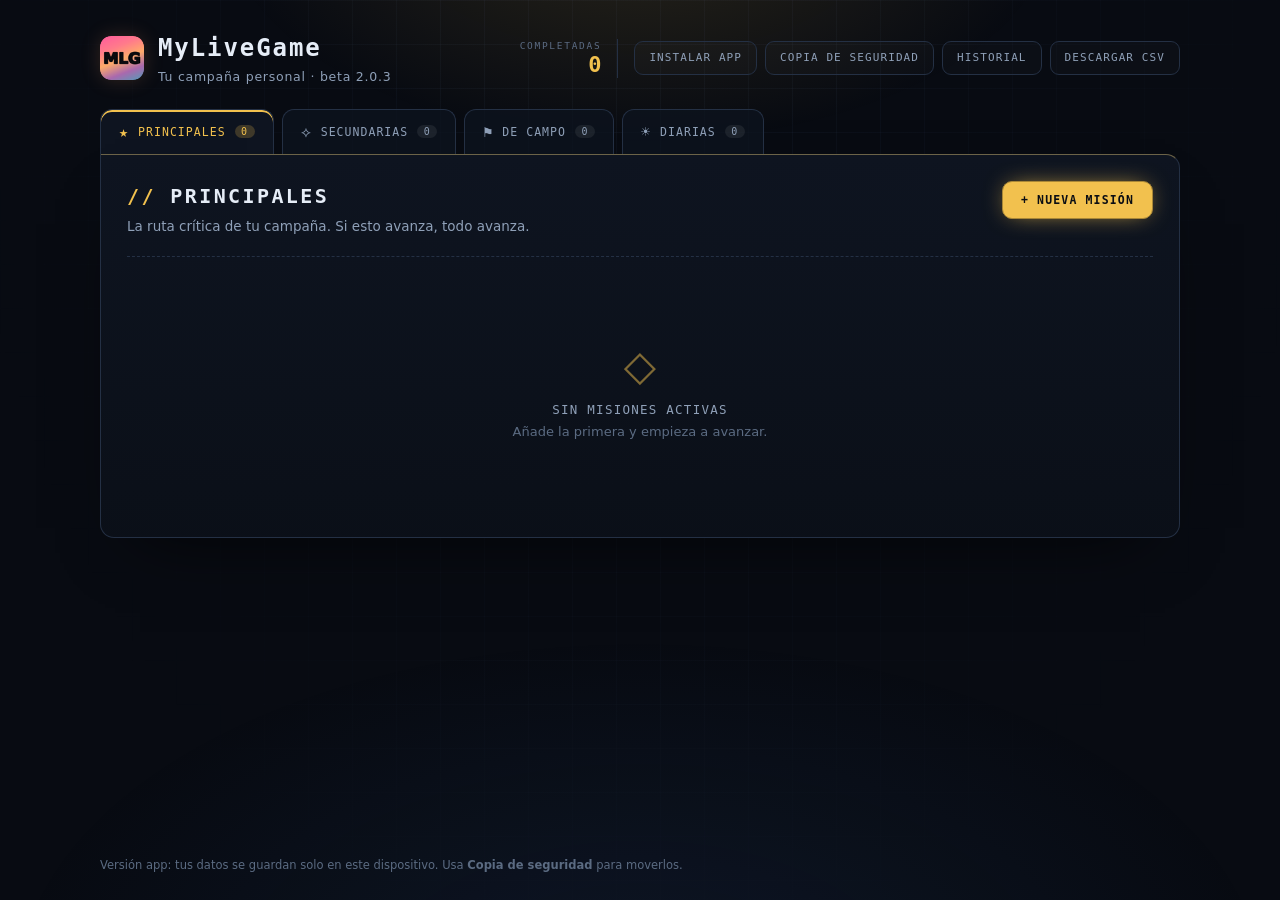
<file: app/index.html>
<!DOCTYPE html>
<html lang="es">
<head>
  <meta charset="utf-8">
  <meta name="viewport" content="width=device-width, initial-scale=1, viewport-fit=cover">
  <title>MyLiveGame</title>
  <meta name="application-name" content="MyLiveGame">
  <meta name="description" content="MyLiveGame (beta): convierte tus tareas en misiones.">
  <meta name="theme-color" content="#ff9a5c">
  <meta name="mobile-web-app-capable" content="yes">
  <meta name="apple-mobile-web-app-capable" content="yes">
  <meta name="apple-mobile-web-app-status-bar-style" content="black-translucent">
  <meta name="apple-mobile-web-app-title" content="MyLiveGame">
  <link rel="manifest" href="manifest.webmanifest?v=2.0.3">
  <link rel="icon" type="image/png" sizes="64x64" href="iconos/favicon-64.png?v=2.0.3">
  <link rel="apple-touch-icon" sizes="180x180" href="iconos/apple-touch-icon.png?v=2.0.3">
  <link rel="stylesheet" href="style.css">
</head>
<body data-tipo="principales">
  <div class="fondo-rejilla" aria-hidden="true"></div>
  <div class="fondo-brillo" aria-hidden="true"></div>

  <header class="hud">
    <div class="marca">
      <img class="logo-mlg" src="iconos/favicon-64.png?v=2.0.3" alt="">
      <div>
        <h1>MyLiveGame</h1>
        <p class="lema-app">Tu campaña personal · beta 2.0.3</p>
      </div>
    </div>
    <div class="hud-derecha">
      <div class="stat">
        <span class="stat-etiqueta">COMPLETADAS</span>
        <span class="stat-valor" id="stat-completadas">0</span>
      </div>
      <div class="hud-acciones">
        <button type="button" class="btn-csv" id="btn-instalar">Instalar app</button>
        <button type="button" class="btn-csv" id="btn-copia">Copia de seguridad</button>
        <button type="button" class="btn-csv" id="btn-historial">Historial</button>
        <button type="button" class="btn-csv" id="btn-csv">Descargar CSV</button>
      </div>
    </div>
  </header>

  <nav class="pestanas" role="tablist" aria-label="Tipos de misión">
    <button class="pestana activa" data-tipo="principales" role="tab">
      <span class="pestana-icono" aria-hidden="true">★</span>
      <span class="pestana-texto">Principales</span>
      <span class="pestana-contador" data-contador="principales">0</span>
    </button>
    <button class="pestana" data-tipo="secundarias" role="tab">
      <span class="pestana-icono" aria-hidden="true">⟡</span>
      <span class="pestana-texto">Secundarias</span>
      <span class="pestana-contador" data-contador="secundarias">0</span>
    </button>
    <button class="pestana" data-tipo="campo" role="tab">
      <span class="pestana-icono" aria-hidden="true">⚑</span>
      <span class="pestana-texto">De Campo</span>
      <span class="pestana-contador" data-contador="campo">0</span>
    </button>
    <button class="pestana" data-tipo="diarias" role="tab">
      <span class="pestana-icono" aria-hidden="true">☀</span>
      <span class="pestana-texto">Diarias</span>
      <span class="pestana-contador" data-contador="diarias">0</span>
    </button>
  </nav>

  <main class="tablero">
    <section class="panel">
      <div class="panel-cabecera">
        <div>
          <h2 id="titulo-seccion">Principales</h2>
          <p class="panel-lema" id="lema-seccion">La ruta crítica de tu campaña.</p>
        </div>
        <button class="btn-primario" id="btn-nueva">
          <span aria-hidden="true">+</span> Nueva misión
        </button>
      </div>

      <ul class="lista-misiones" id="lista"></ul>

      <div class="vacio" id="vacio" hidden>
        <span class="vacio-icono" aria-hidden="true">◇</span>
        <p class="vacio-titulo">Sin misiones activas</p>
        <p class="vacio-texto">Añade la primera y empieza a avanzar.</p>
      </div>
    </section>
  </main>

  <footer class="pie">
    <span>Versión app: tus datos se guardan solo en este dispositivo. Usa <strong>Copia de seguridad</strong> para moverlos.</span>
  </footer>

  <dialog id="dialogo" class="dialogo">
    <form id="form-mision" novalidate>
      <header class="dialogo-cabecera">
        <div>
          <p class="dialogo-etiqueta" id="dialogo-tipo">PRINCIPALES</p>
          <h3 id="dialogo-titulo">Nueva misión</h3>
        </div>
        <button type="button" class="btn-cerrar" id="btn-cerrar" aria-label="Cerrar">×</button>
      </header>

      <p class="grupo-ajustes-titulo">Ajustes normales</p>
      <label class="campo">
        <span>Título <b aria-hidden="true">*</b></span>
        <input type="text" id="campo-titulo" maxlength="160" placeholder="Ej. Terminar el informe del trimestre" autocomplete="off" required>
      </label>

      <label class="campo">
        <span>Descripción <em>(opcional)</em></span>
        <textarea id="campo-descripcion" rows="3" maxlength="1000" placeholder="Detalles, recompensas, notas…"></textarea>
      </label>

      <div class="campos-fecha">
        <div class="campo campo-fecha">
          <label for="campo-inicio">Fecha inicio <em>(opcional)</em></label>
          <div class="fecha-control">
            <input type="date" id="campo-inicio">
            <label class="opcion-aviso" for="aviso-inicio">
              <input type="checkbox" id="aviso-inicio" disabled>
              <span class="radio-aviso" aria-hidden="true"></span>
              <span>Avisarme</span>
            </label>
          </div>
          <label class="hora-aviso-control" for="campo-hora-inicio">Hora del aviso <input type="time" id="campo-hora-inicio" value="00:00" disabled></label>
        </div>
        <div class="campo campo-fecha">
          <label for="campo-fin">Fecha fin <em>(opcional)</em></label>
          <div class="fecha-control">
            <input type="date" id="campo-fin">
            <label class="opcion-aviso" for="aviso-fin">
              <input type="checkbox" id="aviso-fin" disabled>
              <span class="radio-aviso" aria-hidden="true"></span>
              <span>Avisarme</span>
            </label>
          </div>
          <label class="hora-aviso-control" for="campo-hora-fin">Hora del aviso <input type="time" id="campo-hora-fin" value="23:59" disabled></label>
        </div>
      </div>

      <label class="campo"><span>Tipo de misión</span>
        <select id="campo-tipo">
          <option value="principales">Principales</option>
          <option value="secundarias">Secundarias</option>
          <option value="campo">De Campo</option>
          <option value="diarias">Diarias</option>
        </select>
      </label>

      <details class="ajustes-avanzados">
        <summary><span>Ajustes avanzados</span><span class="chevron" aria-hidden="true">⌄</span></summary>
        <div class="avanzados-contenido">
          <p>Opciones adicionales para personalizar esta misión.</p>
          <label class="opcion-check opcion-regular"><input type="checkbox" id="campo-regular"> Activar misión regular</label>
          <div class="regular-opciones" id="regular-opciones" hidden>
            <p class="regular-titulo">Días de reactivación</p>
            <div class="dias-regular" role="group" aria-label="Días de reactivación">
              <label><input type="checkbox" class="dia-regular" value="1"> L</label><label><input type="checkbox" class="dia-regular" value="2"> M</label><label><input type="checkbox" class="dia-regular" value="3"> X</label><label><input type="checkbox" class="dia-regular" value="4"> J</label><label><input type="checkbox" class="dia-regular" value="5"> V</label><label><input type="checkbox" class="dia-regular" value="6"> S</label><label><input type="checkbox" class="dia-regular" value="0"> D</label>
            </div>
            <label class="campo"><span>Hora del aviso semanal <em>(opcional)</em></span><input type="time" id="campo-hora-regular"></label>
            <label class="opcion-check"><input type="checkbox" id="campo-aviso-regular"> Enviar notificación a esa hora</label>
          </div>
          <button type="button" class="btn-fase" id="btn-anadir-fase">＋ Añadir fases</button>
        </div>
      </details>

      <p class="form-error" id="form-error" role="alert" hidden></p>

      <footer class="dialogo-pie">
        <button type="button" class="btn-peligro" id="btn-cancelar-mision" hidden>Cancelar misión</button>
        <button type="button" class="btn-secundario" id="btn-cancelar">Cancelar</button>
        <button type="submit" class="btn-primario" id="btn-guardar-mision">Desplegar misión</button>
      </footer>
    </form>
  </dialog>

  <dialog id="dialogo-historial" class="dialogo dialogo-historial">
    <section class="panel-historial">
      <header class="dialogo-cabecera"><div><p class="dialogo-etiqueta">ARCHIVO DE CAMPAÑA</p><h3>Historial de misiones</h3></div><button type="button" class="btn-cerrar" id="btn-cerrar-historial" aria-label="Cerrar historial">×</button></header>
      <div class="filtros-historial">
        <label class="campo"><span>Buscar por título</span><input type="search" id="historial-busqueda" placeholder="Escribe para buscar…"></label>
        <label class="campo"><span>Tipo</span><select id="historial-tipo"><option value="">Todos</option><option value="principales">Principales</option><option value="secundarias">Secundarias</option><option value="campo">De Campo</option><option value="diarias">Diarias</option></select></label>
        <label class="campo"><span>Desde</span><input type="date" id="historial-desde"></label>
        <label class="campo"><span>Hasta</span><input type="date" id="historial-hasta"></label>
      </div>
      <p class="historial-resumen" id="historial-resumen"></p><ul class="lista-historial" id="lista-historial"></ul>
      <div class="vacio historial-vacio" id="historial-vacio" hidden><p class="vacio-titulo">No hay resultados</p><p class="vacio-texto">Prueba a cambiar los filtros.</p></div>
    </section>
  </dialog>

  <dialog id="dialogo-editor-fases" class="dialogo dialogo-editor">
    <section class="editor-fases">
      <header class="dialogo-cabecera">
        <div>
          <p class="dialogo-etiqueta">DISEÑO DE MISIÓN</p>
          <h3>Editor de fases</h3>
        </div>
        <button type="button" class="btn-cerrar" id="btn-cerrar-editor-fases" aria-label="Cerrar editor">×</button>
      </header>
      <p class="editor-ayuda">Añade fases al lienzo y arrastra con <b>Flechas</b> para conectarlas; usa <b>Borrar flecha</b> para quitarlas. Sin flechas entrantes son iniciales; con varias entradas, deben completarse todas las predecesoras.</p>
      <div class="editor-herramientas">
        <button type="button" class="btn-primario" id="btn-crear-fase">＋ Añadir fase</button>
        <button type="button" class="btn-secundario" id="btn-conectar-fases" aria-pressed="false">↗ Flechas</button>
        <button type="button" class="btn-secundario" id="btn-borrar-flecha" aria-pressed="false">⌫ Borrar flecha</button>
        <span id="editor-modo" class="editor-modo">Pulsa «Añadir fase» para colocar una fase.</span>
      </div>
      <div class="lienzo-scroll" id="lienzo-scroll" aria-label="Lienzo de fases">
        <div class="lienzo-fases" id="lienzo-fases">
          <svg class="lienzo-flechas" id="lienzo-flechas" aria-hidden="true"></svg>
          <div class="lienzo-nodos" id="lienzo-nodos"></div>
        </div>
      </div>
      <p class="form-error" id="editor-error" role="alert" hidden></p>
      <footer class="dialogo-pie">
        <button type="button" class="btn-secundario" id="btn-cancelar-editor-fases">Cancelar</button>
        <button type="button" class="btn-primario" id="btn-confirmar-fases">Confirmar fases</button>
      </footer>
    </section>
  </dialog>

  <dialog id="dialogo-ajuste-fase" class="dialogo dialogo-ajuste-fase">
    <form id="form-ajuste-fase" novalidate>
      <header class="dialogo-cabecera">
        <div><p class="dialogo-etiqueta">AJUSTES DE FASE</p><h3>Editar fase</h3></div>
        <button type="button" class="btn-cerrar" id="btn-cerrar-ajuste-fase" aria-label="Cerrar">×</button>
      </header>
      <label class="campo"><span>Título <b aria-hidden="true">*</b></span><input id="ajuste-fase-titulo" maxlength="160" required></label>
      <label class="campo"><span>Descripción <em>(opcional)</em></span><textarea id="ajuste-fase-descripcion" rows="3" maxlength="1000"></textarea></label>
      <div class="campos-fila">
        <label class="campo"><span>Fecha inicio</span><input type="date" id="ajuste-fase-inicio"></label>
        <label class="campo"><span>Fecha fin</span><input type="date" id="ajuste-fase-fin"></label>
      </div>
      <div class="campos-fila ajuste-fase-opciones">
        <label class="opcion-check"><input type="checkbox" id="ajuste-fase-aviso-inicio"> Avisarme al inicio · 00:00</label>
        <label class="opcion-check"><input type="checkbox" id="ajuste-fase-aviso-fin"> Avisarme al fin · 23:59</label>
      </div>
      <div class="campos-fila"><label class="campo"><span>Hora aviso inicio</span><input type="time" id="ajuste-fase-hora-inicio" value="00:00"></label><label class="campo"><span>Hora aviso fin</span><input type="time" id="ajuste-fase-hora-fin" value="23:59"></label></div>
      <label class="campo"><span>Peso / valor de la fase</span><input type="number" id="ajuste-fase-valor" min="0" step="0.1" value="1"></label>
      <p class="form-error" id="ajuste-fase-error" role="alert" hidden></p>
      <footer class="dialogo-pie">
        <button type="button" class="btn-secundario" id="btn-eliminar-fase">Eliminar fase</button>
        <button type="button" class="btn-secundario" id="btn-cancelar-ajuste-fase">Cancelar</button>
        <button type="submit" class="btn-primario">Guardar fase</button>
      </footer>
    </form>
  </dialog>

  <dialog id="dialogo-grado" class="dialogo dialogo-grado">
    <form id="form-grado" novalidate>
      <header class="dialogo-cabecera">
        <div><p class="dialogo-etiqueta">CLASIFICACIÓN</p><h3>Cambiar categoría</h3></div>
        <button type="button" class="btn-cerrar" id="btn-cerrar-grado" aria-label="Cerrar">×</button>
      </header>
      <label class="campo"><span>Nueva categoría</span>
        <select id="grado-destino">
          <option value="principales">Principales</option>
          <option value="secundarias">Secundarias</option>
          <option value="campo">De Campo</option>
          <option value="diarias">Diarias</option>
        </select>
      </label>
      <p class="form-error" id="grado-error" role="alert" hidden></p>
      <footer class="dialogo-pie">
        <button type="button" class="btn-secundario" id="btn-cancelar-grado">Cancelar</button>
        <button type="submit" class="btn-primario">Guardar categoría</button>
      </footer>
    </form>
  </dialog>

  <input type="file" id="archivo-copia" accept="application/json,.json" hidden>

  <div class="aviso" id="aviso" role="status" aria-live="polite" hidden></div>

  <script src="almacen.js"></script>
  <script src="nucleo.js"></script>
  <script>
    if ("serviceWorker" in navigator && /^https?:$/.test(location.protocol)) {
      const recargaClave = "mylivegame-serviceworker-recarga";
      let ignorarSiguienteCambio = sessionStorage.getItem(recargaClave) === "1";
      if (ignorarSiguienteCambio) {
        sessionStorage.removeItem(recargaClave);
        window.setTimeout(function () { ignorarSiguienteCambio = false; }, 1500);
      }
      navigator.serviceWorker.addEventListener("controllerchange", function () {
        if (ignorarSiguienteCambio) {
          ignorarSiguienteCambio = false;
          return;
        }
        // Esperar si hay una misión en edición para no descartar campos sin guardar.
        if (document.querySelector("dialog[open]")) return;
        sessionStorage.setItem(recargaClave, "1");
        ignorarSiguienteCambio = true;
        window.location.reload();
      });
      window.addEventListener("load", function () {
        navigator.serviceWorker.register("./sw.js", { updateViaCache: "none" }).then(function (registro) {
          return registro.update();
        }).catch(function () {
          /* sin service worker la app sigue funcionando */
        });
      });
    }
  </script>
</body>
</html>
</file>
<file: app/style.css>
:root {
  --fondo: #080b12;
  --panel: #0e1420;
  --panel-alto: #121a28;
  --borde: #243044;
  --texto: #e6edf7;
  --texto-suave: #8fa0b8;
  --texto-tenue: #5b6b82;
  --acento: #f2c14e;
  --acento-tenue: rgba(242, 193, 78, 0.14);
  --peligro: #ff6b6b;
  --fuente-mono: ui-monospace, "SFMono-Regular", "Cascadia Mono", Consolas, monospace;
  --radio: 14px;
}

body[data-tipo="principales"] { --acento: #f2c14e; --acento-tenue: rgba(242, 193, 78, 0.14); }
body[data-tipo="secundarias"] { --acento: #56c8ff; --acento-tenue: rgba(86, 200, 255, 0.14); }
body[data-tipo="campo"] { --acento: #7ee787; --acento-tenue: rgba(126, 231, 135, 0.14); }
body[data-tipo="diarias"] { --acento: #c792ea; --acento-tenue: rgba(199, 146, 234, 0.14); }

* { box-sizing: border-box; }

[hidden] { display: none !important; }

html, body { min-height: 100%; }

body {
  margin: 0;
  background: var(--fondo);
  color: var(--texto);
  font-family: "Segoe UI", system-ui, -apple-system, sans-serif;
  line-height: 1.5;
  display: flex;
  flex-direction: column;
  min-height: 100vh;
  overflow-x: hidden;
  overscroll-behavior-y: none;
  padding-top: env(safe-area-inset-top);
  padding-bottom: env(safe-area-inset-bottom);
}

.fondo-rejilla {
  position: fixed;
  inset: 0;
  z-index: 0;
  pointer-events: none;
  background-image:
    linear-gradient(rgba(120, 160, 220, 0.045) 1px, transparent 1px),
    linear-gradient(90deg, rgba(120, 160, 220, 0.045) 1px, transparent 1px);
  background-size: 44px 44px;
  mask-image: radial-gradient(ellipse at 50% 0%, #000 20%, transparent 78%);
}

.fondo-brillo {
  position: fixed;
  inset: 0;
  z-index: 0;
  pointer-events: none;
  background:
    radial-gradient(600px 320px at 50% -80px, var(--acento-tenue), transparent 70%),
    radial-gradient(900px 500px at 50% 110%, rgba(40, 80, 140, 0.16), transparent 70%);
  transition: background 0.4s ease;
}

.hud, .pestanas, .tablero, .pie { position: relative; z-index: 1; }

/* ---------- Cabecera ---------- */
.hud {
  display: flex;
  align-items: center;
  justify-content: space-between;
  gap: 20px;
  flex-wrap: wrap;
  width: min(1080px, 100% - 40px);
  margin: 0 auto;
  padding: 30px 0 22px;
}

.marca { display: flex; align-items: center; gap: 14px; }

.sigilo {
  color: var(--acento);
  font-size: 30px;
  line-height: 1;
  text-shadow: 0 0 22px var(--acento);
  transition: color 0.3s ease;
}

.logo-mlg { display: block; width: 44px; height: 44px; flex: 0 0 auto; border-radius: 11px; object-fit: cover; box-shadow: 0 0 20px rgba(255,154,92,.18); }

h1 {
  margin: 0;
  font-family: var(--fuente-mono);
  font-size: 24px;
  letter-spacing: 0.08em;
  font-weight: 700;
}

.lema-app {
  margin: 2px 0 0;
  font-size: 12.5px;
  color: var(--texto-suave);
  letter-spacing: 0.06em;
}

.hud-derecha { display: flex; align-items: center; gap: 16px; }

.stat {
  display: flex;
  flex-direction: column;
  align-items: flex-end;
  padding-right: 16px;
  border-right: 1px solid var(--borde);
}

.stat-etiqueta {
  font-family: var(--fuente-mono);
  font-size: 9.5px;
  letter-spacing: 0.18em;
  color: var(--texto-tenue);
}

.stat-valor {
  font-family: var(--fuente-mono);
  font-size: 22px;
  font-weight: 700;
  color: var(--acento);
  line-height: 1.1;
  transition: color 0.3s ease;
}

.btn-csv {
  font-family: var(--fuente-mono);
  font-size: 11px;
  letter-spacing: 0.1em;
  text-transform: uppercase;
  text-decoration: none;
  color: var(--texto-suave);
  border: 1px solid var(--borde);
  background: rgba(255, 255, 255, 0.02);
  border-radius: 9px;
  padding: 10px 14px;
  transition: 0.2s ease;
}

.btn-csv:hover { color: var(--texto); border-color: var(--acento); background: var(--acento-tenue); }

/* En la versión app los botones de cabecera son <button>. */
button.btn-csv {
  cursor: pointer;
  font-family: var(--fuente-mono);
  line-height: 1.1;
}

.hud-acciones { display: flex; align-items: center; gap: 8px; flex-wrap: wrap; justify-content: flex-end; }

/* ---------- Pestañas ---------- */
.pestanas {
  display: flex;
  gap: 8px;
  width: min(1080px, 100% - 40px);
  margin: 0 auto;
  padding-bottom: 0;
  overflow-x: auto;
  scrollbar-width: none;
}

.pestanas::-webkit-scrollbar { display: none; }

.pestana {
  --color: var(--texto-suave);
  display: flex;
  align-items: center;
  gap: 9px;
  padding: 13px 18px;
  border: 1px solid var(--borde);
  border-bottom: none;
  border-radius: 12px 12px 0 0;
  background: rgba(14, 20, 32, 0.7);
  color: var(--texto-suave);
  font-family: var(--fuente-mono);
  font-size: 11.5px;
  letter-spacing: 0.09em;
  text-transform: uppercase;
  cursor: pointer;
  white-space: nowrap;
  transition: 0.2s ease;
}

.pestana:hover { color: var(--texto); background: var(--panel-alto); }

.pestana.activa {
  color: var(--color);
  background: var(--panel);
  box-shadow: inset 0 2px 0 var(--color);
}

.pestana[data-tipo="principales"] { --color: #f2c14e; }
.pestana[data-tipo="secundarias"] { --color: #56c8ff; }
.pestana[data-tipo="campo"] { --color: #7ee787; }
.pestana[data-tipo="diarias"] { --color: #c792ea; }

.pestana-icono { font-size: 15px; }

.pestana-contador {
  font-size: 10px;
  min-width: 20px;
  text-align: center;
  padding: 1px 6px;
  border-radius: 20px;
  background: rgba(255, 255, 255, 0.07);
  color: var(--texto-suave);
}

.pestana.activa .pestana-contador {
  background: color-mix(in srgb, var(--color) 22%, transparent);
  color: var(--color);
}

/* ---------- Tablero ---------- */
.tablero {
  flex: 1;
  width: min(1080px, 100% - 40px);
  margin: 0 auto;
  padding-bottom: 40px;
}

.panel {
  background: linear-gradient(180deg, var(--panel) 0%, rgba(11, 16, 25, 0.96) 100%);
  border: 1px solid var(--borde);
  border-top: 1px solid color-mix(in srgb, var(--acento) 35%, var(--borde));
  border-radius: 0 var(--radio) var(--radio) var(--radio);
  padding: 26px;
  min-height: 380px;
  box-shadow: 0 30px 70px -40px rgba(0, 0, 0, 0.9);
}

.panel-cabecera {
  display: flex;
  align-items: flex-start;
  justify-content: space-between;
  gap: 20px;
  flex-wrap: wrap;
  padding-bottom: 20px;
  border-bottom: 1px dashed var(--borde);
}

.panel h2 {
  margin: 0;
  font-family: var(--fuente-mono);
  font-size: 20px;
  letter-spacing: 0.12em;
  text-transform: uppercase;
}

.panel h2::before { content: "// "; color: var(--acento); }

.panel-lema { margin: 5px 0 0; color: var(--texto-suave); font-size: 13.5px; }

/* ---------- Botones ---------- */
.btn-primario, .btn-secundario {
  font-family: var(--fuente-mono);
  font-size: 11.5px;
  letter-spacing: 0.1em;
  text-transform: uppercase;
  border-radius: 10px;
  padding: 11px 18px;
  cursor: pointer;
  transition: 0.18s ease;
}

.btn-primario {
  border: 1px solid color-mix(in srgb, var(--acento) 70%, #000);
  background: var(--acento);
  color: #0a0d13;
  font-weight: 700;
  box-shadow: 0 0 24px -8px var(--acento);
}

.btn-primario:hover { filter: brightness(1.08); transform: translateY(-1px); }
.btn-primario:active { transform: translateY(0); }
.btn-primario:disabled { opacity: 0.55; cursor: progress; transform: none; }

.btn-secundario {
  border: 1px solid var(--borde);
  background: transparent;
  color: var(--texto-suave);
}

.btn-secundario:hover { color: var(--texto); border-color: var(--texto-tenue); }

/* ---------- Lista de misiones ---------- */
.lista-misiones {
  list-style: none;
  margin: 18px 0 0;
  padding: 0;
  display: flex;
  flex-direction: column;
  gap: 10px;
}

.mision {
  display: flex;
  align-items: center;
  gap: 16px;
  padding: 16px 16px 16px 20px;
  background: var(--panel-alto);
  border: 1px solid var(--borde);
  border-left: 3px solid var(--acento);
  border-radius: 10px;
  animation: aparecer 0.28s ease both;
}

.mision.saliendo {
  animation: salir 0.32s ease forwards;
}

@keyframes aparecer {
  from { opacity: 0; transform: translateY(7px); }
  to { opacity: 1; transform: translateY(0); }
}

@keyframes salir {
  to { opacity: 0; transform: translateX(26px); }
}

.mision-cuerpo { flex: 1; min-width: 0; }

.mision h3 {
  margin: 0 0 3px;
  font-size: 15.5px;
  font-weight: 600;
  overflow-wrap: anywhere;
}

.mision-desc {
  margin: 0;
  font-size: 13.5px;
  color: var(--texto-suave);
  overflow-wrap: anywhere;
  white-space: pre-wrap;
}

.mision-meta {
  display: flex;
  flex-wrap: wrap;
  gap: 6px 14px;
  margin-top: 8px;
  font-family: var(--fuente-mono);
  font-size: 10.5px;
  letter-spacing: 0.04em;
  color: var(--texto-tenue);
}

.mision-meta .dato::before { content: "▸ "; color: var(--acento); }
.mision-meta .dato-aviso { color: var(--acento); }
.mision-meta .dato-aviso::before { content: "◉ "; }
.mision-meta .dato-recurrente { color: #b6a0ff; }
.mision-meta .dato-recurrente::before { content: "↻ "; }

.mision-fases { margin-top: 12px; border: 1px solid var(--borde); border-radius: 9px; background: rgba(3, 7, 13, .32); }
.mision-fases > summary { padding: 9px 11px; color: var(--acento); font: 10px var(--fuente-mono); letter-spacing: .07em; cursor: pointer; list-style: none; }
.mision-fases > summary::-webkit-details-marker { display: none; }
.mision-fases > summary::before { content: "▸ "; }
.mision-fases[open] > summary { border-bottom: 1px solid var(--borde); }
.lista-fases-activas { display: flex; flex-direction: column; gap: 7px; margin: 0; padding: 9px; list-style: none; }
.fase-activa { display: flex; align-items: center; justify-content: space-between; gap: 12px; padding: 10px 11px; border: 1px solid color-mix(in srgb, var(--acento) 25%, var(--borde)); border-radius: 9px; background: var(--panel-alto); }
.fase-activa-info { min-width: 0; }
.fase-activa-info strong { display: block; font-size: 13px; }
.fase-activa-info p { margin: 3px 0; color: var(--texto-suave); font-size: 12px; white-space: pre-wrap; }
.fase-activa-info small { color: var(--texto-tenue); font: 10px var(--fuente-mono); }
.btn-completar-fase { flex: 0 0 auto; padding: 8px 10px; border: 1px solid var(--acento); border-radius: 8px; background: var(--acento-tenue); color: var(--acento); font: 10px var(--fuente-mono); cursor: pointer; touch-action: manipulation; }
.btn-completar-fase:hover { background: var(--acento); color: #080b12; }
.btn-completar-fase:disabled { opacity: .5; cursor: progress; }
.fases-sin-activas { padding: 8px; color: var(--texto-suave); font-size: 12px; }
.mision-acciones { display: flex; align-items: center; gap: 8px; flex: 0 0 auto; }
.btn-ajustes-mision { display: grid; place-items: center; width: 40px; height: 40px; flex: 0 0 auto; border: 1px solid var(--borde); border-radius: 9px; background: transparent; color: var(--texto-suave); font-size: 17px; cursor: pointer; touch-action: manipulation; }
.btn-ajustes-mision:hover { color: var(--acento); border-color: var(--acento); background: var(--acento-tenue); }

.progreso-mision { margin-top: 12px; }
.progreso-mision-cabecera { display: flex; justify-content: space-between; gap: 10px; margin-bottom: 5px; color: var(--texto-tenue); font: 10px var(--fuente-mono); letter-spacing: .05em; }
.progreso-mision-cabecera strong { color: var(--acento); }
.progreso-mision-barra { height: 6px; overflow: hidden; border-radius: 99px; background: #070b12; }
.progreso-mision-barra span { display: block; height: 100%; border-radius: inherit; background: linear-gradient(90deg, var(--acento), #ffe49a); transition: width .3s ease; }

.btn-completar {
  flex-shrink: 0;
  font-family: var(--fuente-mono);
  font-size: 10.5px;
  letter-spacing: 0.1em;
  padding: 10px 14px;
  border-radius: 8px;
  border: 1px solid color-mix(in srgb, var(--acento) 45%, var(--borde));
  background: transparent;
  color: var(--acento);
  cursor: pointer;
  transition: 0.18s ease;
}

.btn-completar:hover {
  background: var(--acento);
  color: #0a0d13;
  box-shadow: 0 0 22px -8px var(--acento);
}

.btn-completar:disabled { opacity: 0.5; cursor: progress; }

/* ---------- Estado vacío ---------- */
.vacio {
  display: flex;
  flex-direction: column;
  align-items: center;
  justify-content: center;
  text-align: center;
  padding: 70px 20px;
  color: var(--texto-suave);
}

.vacio-icono {
  font-size: 42px;
  color: var(--acento);
  opacity: 0.5;
  line-height: 1;
}

.vacio-titulo { margin: 14px 0 2px; font-family: var(--fuente-mono); letter-spacing: 0.1em; text-transform: uppercase; font-size: 12.5px; }
.vacio-texto { margin: 0; font-size: 13px; color: var(--texto-tenue); }

/* ---------- Pie ---------- */
.pie {
  width: min(1080px, 100% - 40px);
  margin: 0 auto;
  padding: 0 0 26px;
  font-size: 11.5px;
  color: var(--texto-tenue);
}

.pie code {
  font-family: var(--fuente-mono);
  color: var(--texto-suave);
  background: rgba(255, 255, 255, 0.04);
  padding: 2px 6px;
  border-radius: 5px;
}

/* ---------- Diálogo ---------- */
.dialogo {
  width: min(560px, calc(100% - 32px));
  max-height: calc(100dvh - 28px);
  overflow-y: auto;
  padding: 0;
  border: 1px solid var(--borde);
  border-top: 2px solid var(--acento);
  border-radius: var(--radio);
  background: var(--panel);
  color: var(--texto);
  box-shadow: 0 40px 90px -30px #000;
}

.dialogo::backdrop {
  background: rgba(4, 7, 12, 0.78);
  backdrop-filter: blur(3px);
}

.dialogo[open] { animation: aparecer 0.22s ease both; }

#form-mision { padding: 22px 24px 20px; }

.grupo-ajustes-titulo {
  margin: 0 0 15px;
  padding-bottom: 8px;
  border-bottom: 1px solid var(--borde);
  color: var(--acento);
  font-family: var(--fuente-mono);
  font-size: 10px;
  letter-spacing: 0.16em;
  text-transform: uppercase;
}

.dialogo-cabecera {
  display: flex;
  justify-content: space-between;
  align-items: flex-start;
  margin-bottom: 18px;
}

.dialogo-etiqueta {
  margin: 0 0 4px;
  font-family: var(--fuente-mono);
  font-size: 9.5px;
  letter-spacing: 0.2em;
  color: var(--acento);
}

.dialogo h3 { margin: 0; font-size: 19px; }

.btn-cerrar {
  border: 1px solid var(--borde);
  background: transparent;
  color: var(--texto-suave);
  width: 32px;
  height: 32px;
  border-radius: 8px;
  font-size: 19px;
  line-height: 1;
  cursor: pointer;
  transition: 0.18s ease;
}

.btn-cerrar:hover { color: var(--texto); border-color: var(--peligro); }

.campo { display: flex; flex-direction: column; gap: 6px; margin-bottom: 14px; }

.campo > span, .campo-fecha > label {
  font-family: var(--fuente-mono);
  font-size: 10.5px;
  letter-spacing: 0.1em;
  text-transform: uppercase;
  color: var(--texto-suave);
}

.campo > span b { color: var(--acento); }
.campo > span em, .campo-fecha > label em { color: var(--texto-tenue); font-style: normal; text-transform: none; letter-spacing: 0; }

.campo input, .campo textarea, .campo select {
  width: 100%;
  padding: 10px 12px;
  border: 1px solid var(--borde);
  border-radius: 9px;
  background: #0a0f18;
  color: var(--texto);
  font-family: inherit;
  font-size: 14px;
  transition: 0.18s ease;
}

.campo textarea { resize: vertical; min-height: 70px; }
.campo select { color-scheme: dark; }

.campo input:focus, .campo textarea:focus {
  outline: none;
  border-color: var(--acento);
  box-shadow: 0 0 0 3px var(--acento-tenue);
}
.campo select:focus { outline: none; border-color: var(--acento); box-shadow: 0 0 0 3px var(--acento-tenue); }

.campo input::placeholder, .campo textarea::placeholder { color: #46546a; }

.campo input[type="date"] { color-scheme: dark; }

.campos-fecha { display: grid; grid-template-columns: 1fr 1fr; gap: 14px; }
.campo-fecha { min-width: 0; }
.campo-fecha > label { cursor: pointer; }
.fecha-control { display: flex; align-items: center; gap: 10px; }
.fecha-control > input[type="date"] { flex: 1; min-width: 0; }
.hora-aviso-control { display: flex; align-items: center; justify-content: space-between; gap: 10px; margin: -5px 0 12px; color: var(--texto-tenue); font-size: 11px; }
.hora-aviso-control input { width: 112px; padding: 6px 8px; border: 1px solid var(--borde); border-radius: 7px; background: #0a0f18; color: var(--texto); color-scheme: dark; font: 12px var(--fuente-mono); }
.hora-aviso-control input:disabled { opacity: .35; }

.opcion-aviso {
  position: relative;
  display: inline-flex;
  flex: 0 0 auto;
  align-items: center;
  justify-content: center;
  gap: 6px;
  min-width: 104px;
  min-height: 44px;
  padding: 8px 10px;
  border: 1px solid var(--borde);
  border-radius: 9px;
  background: rgba(255, 255, 255, 0.025);
  color: var(--texto-suave);
  font-size: 11px;
  cursor: pointer;
  user-select: none;
  touch-action: manipulation;
  transition: 0.18s ease;
}

.opcion-aviso input {
  position: absolute;
  inset: 0;
  z-index: 1;
  width: 100%;
  height: 100%;
  margin: 0;
  opacity: 0;
  cursor: pointer;
}

.radio-aviso {
  display: inline-grid;
  place-items: center;
  width: 17px;
  height: 17px;
  border: 1px solid var(--texto-tenue);
  border-radius: 50%;
  transition: 0.18s ease;
}

.radio-aviso::after {
  content: "";
  width: 7px;
  height: 7px;
  border-radius: 50%;
  background: transparent;
  transition: 0.18s ease;
}

.opcion-aviso input:checked + .radio-aviso { border-color: var(--acento); box-shadow: 0 0 0 3px var(--acento-tenue); }
.opcion-aviso input:checked + .radio-aviso::after { background: var(--acento); }
.opcion-aviso input:focus-visible + .radio-aviso { outline: 2px solid var(--acento); outline-offset: 3px; }
.opcion-aviso input:disabled ~ span { opacity: 0.4; }
.opcion-aviso:has(input:checked) { border-color: color-mix(in srgb, var(--acento) 60%, var(--borde)); color: var(--acento); background: var(--acento-tenue); }
.opcion-aviso:has(input:focus-visible) { outline: 2px solid var(--acento); outline-offset: 2px; }
.opcion-aviso:has(input:disabled) { cursor: not-allowed; }

.ajustes-avanzados {
  margin: 2px 0 14px;
  border: 1px solid var(--borde);
  border-radius: 10px;
  background: rgba(255, 255, 255, 0.018);
}

.ajustes-avanzados summary {
  display: flex;
  justify-content: space-between;
  align-items: center;
  padding: 11px 13px;
  color: var(--texto-suave);
  font-family: var(--fuente-mono);
  font-size: 10.5px;
  letter-spacing: 0.1em;
  text-transform: uppercase;
  cursor: pointer;
  list-style: none;
}

.ajustes-avanzados summary::-webkit-details-marker { display: none; }
.ajustes-avanzados summary:hover { color: var(--texto); }
.ajustes-avanzados[open] summary { border-bottom: 1px solid var(--borde); color: var(--acento); }
.chevron { font-size: 17px; transition: transform 0.18s ease; }
.ajustes-avanzados[open] .chevron { transform: rotate(180deg); }
.avanzados-contenido { padding: 12px 13px 14px; }
.avanzados-contenido > p { margin: 0 0 11px; color: var(--texto-tenue); font-size: 12px; }

.btn-fase {
  display: flex;
  align-items: center;
  gap: 8px;
  width: 100%;
  padding: 10px 12px;
  border: 1px dashed var(--borde);
  border-radius: 8px;
  background: transparent;
  color: var(--texto-suave);
  font-family: var(--fuente-mono);
  font-size: 11px;
  text-align: left;
  cursor: pointer;
}

.btn-fase:hover { border-color: var(--acento); color: var(--texto); }
.btn-fase > span:first-child { color: var(--acento); font-size: 16px; }
.proximamente { margin-left: auto; color: var(--texto-tenue); font-size: 9px; text-transform: uppercase; }

.form-error {
  margin: 0 0 12px;
  font-size: 12.5px;
  color: var(--peligro);
}

.dialogo-pie {
  display: flex;
  justify-content: flex-end;
  gap: 10px;
  margin-top: 6px;
  padding-top: 16px;
  border-top: 1px dashed var(--borde);
}

/* ---------- Editor visual de fases ---------- */
.dialogo-editor { width: min(1120px, calc(100% - 24px)); }
.editor-fases { padding: 22px; }
.editor-fases .dialogo-cabecera { margin-bottom: 8px; }
.editor-ayuda { margin: 0 0 14px; color: var(--texto-suave); font-size: 13px; }
.editor-ayuda b { color: var(--acento); }
.editor-herramientas { display: flex; align-items: center; gap: 9px; flex-wrap: wrap; margin-bottom: 12px; }
.editor-herramientas .btn-primario, .editor-herramientas .btn-secundario { width: auto; }
.editor-herramientas .btn-secundario.activo { border-color: var(--acento); color: var(--acento); background: var(--acento-tenue); }
.editor-modo { flex: 1; min-width: 200px; color: var(--texto-tenue); font-size: 11.5px; }
.lienzo-scroll { max-height: min(58vh, 650px); overflow: auto; border: 1px solid var(--borde); border-radius: 12px; background: #080d16; overscroll-behavior: contain; }
.lienzo-fases { position: relative; width: 1180px; height: 620px; overflow: hidden; background-image: linear-gradient(rgba(120,160,220,.055) 1px, transparent 1px), linear-gradient(90deg, rgba(120,160,220,.055) 1px, transparent 1px); background-size: 24px 24px; }
.lienzo-flechas, .lienzo-nodos { position: absolute; inset: 0; width: 100%; height: 100%; }
.lienzo-flechas { z-index: 1; overflow: visible; pointer-events: none; }
.lienzo-nodos { z-index: 2; pointer-events: none; }
.flecha-fase { fill: none; stroke: var(--acento); stroke-width: 2.5; opacity: .9; }
.lienzo-fases.modo-borrar-flecha .flecha-fase { pointer-events: stroke; cursor: crosshair; stroke-width: 5; }
.fase-nodo { position: absolute; display: flex; flex-direction: column; gap: 8px; width: 250px; min-height: 142px; padding: 12px 14px; border: 1px solid color-mix(in srgb, var(--acento) 60%, var(--borde)); border-left: 4px solid var(--acento); border-radius: 13px; background: linear-gradient(145deg, #151f2f, #0d1420); color: var(--texto); box-shadow: 0 12px 30px rgba(0,0,0,.36); cursor: grab; pointer-events: auto; touch-action: none; user-select: none; transition: box-shadow .15s ease, border-color .15s ease; }
.fase-nodo:hover, .fase-nodo.fase-seleccionada { box-shadow: 0 0 0 3px var(--acento-tenue), 0 14px 32px rgba(0,0,0,.42); }
.fase-nodo.fase-arrastrando { cursor: grabbing; z-index: 3; box-shadow: 0 16px 38px rgba(0,0,0,.55); }
.fase-nodo-cabecera { display: flex; justify-content: space-between; align-items: center; margin: -4px -4px 0 0; }
.fase-nodo-numero { color: var(--acento); font: 10px var(--fuente-mono); letter-spacing: .14em; }
.fase-nodo-ajustes { display: grid; place-items: center; width: 34px; height: 34px; border: 1px solid var(--borde); border-radius: 9px; background: #0a101a; color: var(--texto-suave); font-size: 16px; cursor: pointer; touch-action: manipulation; }
.fase-nodo-ajustes:hover { color: var(--acento); border-color: var(--acento); }
.fase-nodo-titulo { overflow: hidden; color: var(--texto); font-size: 14px; text-overflow: ellipsis; white-space: nowrap; }
.fase-nodo-fechas, .fase-nodo-valor { color: var(--texto-tenue); font: 10px var(--fuente-mono); }
.fase-nodo-valor { color: var(--acento); }
.dialogo-ajuste-fase { width: min(560px, calc(100% - 28px)); }
#form-ajuste-fase, #form-grado { padding: 22px 24px 20px; }
.ajuste-fase-opciones { margin-bottom: 12px; }
.opcion-check { display: flex; align-items: center; gap: 8px; min-height: 40px; color: var(--texto-suave); font-size: 12px; }
.opcion-check input { accent-color: var(--acento); width: 18px; height: 18px; }
.opcion-regular { margin: 4px 0 10px; }
.regular-opciones { padding: 12px; margin: 0 0 14px; border: 1px solid var(--borde); border-radius: 10px; background: rgba(0,0,0,.18); }
.regular-titulo { margin: 0 0 8px; color: var(--texto-suave); font: 10px var(--fuente-mono); letter-spacing: .12em; text-transform: uppercase; }
.dias-regular { display: flex; flex-wrap: wrap; gap: 7px; margin-bottom: 12px; }
.dias-regular label { display: inline-flex; align-items: center; justify-content: center; gap: 5px; min-width: 40px; min-height: 40px; padding: 6px 8px; border: 1px solid var(--borde); border-radius: 9px; color: var(--texto-suave); font: 11px var(--fuente-mono); cursor: pointer; }
.dias-regular label:has(input:checked) { border-color: var(--acento); color: var(--acento); background: var(--acento-tenue); }
.dias-regular input { accent-color: var(--acento); }
.btn-peligro { padding: 10px 13px; border: 1px solid rgba(255,107,107,.55); border-radius: 9px; background: rgba(255,107,107,.1); color: var(--peligro); font: 10px var(--fuente-mono); letter-spacing: .08em; text-transform: uppercase; cursor: pointer; }
.btn-peligro:hover { background: var(--peligro); color: #080b12; }
.dialogo-ajuste-fase input[type="date"], .dialogo-grado select { color-scheme: dark; }
.dialogo-grado { width: min(460px, calc(100% - 28px)); }
.dialogo-grado select { width: 100%; padding: 11px 12px; border: 1px solid var(--borde); border-radius: 9px; background: #0a0f18; color: var(--texto); font: inherit; }
.dialogo-grado select:focus { outline: none; border-color: var(--acento); box-shadow: 0 0 0 3px var(--acento-tenue); }

.dialogo-historial { width: min(920px, calc(100% - 24px)); }
.panel-historial { padding: 22px; }
.filtros-historial { display: grid; grid-template-columns: minmax(180px, 2fr) repeat(3, minmax(120px, 1fr)); gap: 12px; padding: 14px 0; border-bottom: 1px dashed var(--borde); }
.filtros-historial .campo { margin: 0; }
.historial-resumen { margin: 12px 0 8px; color: var(--texto-tenue); font: 10px var(--fuente-mono); letter-spacing: .08em; text-transform: uppercase; }
.lista-historial { display: flex; flex-direction: column; gap: 8px; max-height: 52vh; overflow-y: auto; margin: 0; padding: 0; list-style: none; }
.historial-item { padding: 13px 15px; border: 1px solid var(--borde); border-left: 3px solid var(--acento); border-radius: 9px; background: var(--panel-alto); }
.historial-item-cuerpo strong { font-size: 14px; }
.historial-item-cuerpo p { margin: 4px 0; color: var(--texto-suave); font-size: 12px; white-space: pre-wrap; }
.historial-item-cuerpo small { color: var(--texto-tenue); font: 10px var(--fuente-mono); }
.historial-vacio { padding: 28px 10px; }

/* ---------- Aviso ---------- */
.aviso {
  position: fixed;
  left: 50%;
  bottom: 26px;
  z-index: 20;
  transform: translate(-50%, 16px);
  background: #101827;
  border: 1px solid color-mix(in srgb, var(--acento) 55%, var(--borde));
  border-left: 3px solid var(--acento);
  color: var(--texto);
  font-size: 13px;
  padding: 12px 18px;
  border-radius: 10px;
  box-shadow: 0 18px 40px -18px #000;
  opacity: 0;
  transition: 0.28s ease;
  max-width: min(460px, calc(100% - 32px));
}

.aviso.visible { opacity: 1; transform: translate(-50%, 0); }

@media (max-width: 640px) {
  .hud { padding-top: 22px; }
  h1 { font-size: 19px; letter-spacing: 0.04em; }
  .hud-derecha { width: 100%; justify-content: space-between; }
  .hud-acciones { justify-content: flex-start; }
  .panel { padding: 18px; min-height: 320px; }
  .panel-cabecera { flex-direction: column; }
  .btn-primario { width: 100%; }
  .mision { flex-direction: column; align-items: stretch; gap: 12px; }
  .mision-acciones { width: 100%; }
  .mision-acciones .btn-completar { flex: 1; width: auto; }
  .fase-activa { align-items: stretch; flex-direction: column; }
  .btn-completar-fase { min-height: 40px; }
  .campos-fecha { grid-template-columns: 1fr; gap: 0; }
  .fecha-control { gap: 8px; }
  .editor-fases { padding: 16px; }
  .editor-fases .dialogo-pie { flex-direction: column-reverse; }
  .editor-fases .dialogo-pie button { width: 100%; }
  .editor-herramientas .btn-primario, .editor-herramientas .btn-secundario { min-height: 42px; }
  .editor-modo { min-width: 100%; }
  .dialogo-ajuste-fase .dialogo-pie, .dialogo-grado .dialogo-pie { flex-wrap: wrap; }
  .dialogo-ajuste-fase .dialogo-pie button { flex: 1 1 40%; }
  #btn-eliminar-fase { flex-basis: 100% !important; }
  .filtros-historial { grid-template-columns: 1fr 1fr; }
  .filtros-historial .campo:first-child { grid-column: 1 / -1; }
  .panel-historial { padding: 16px; }
  .pie { font-size: 10.5px; }
}
</file>
